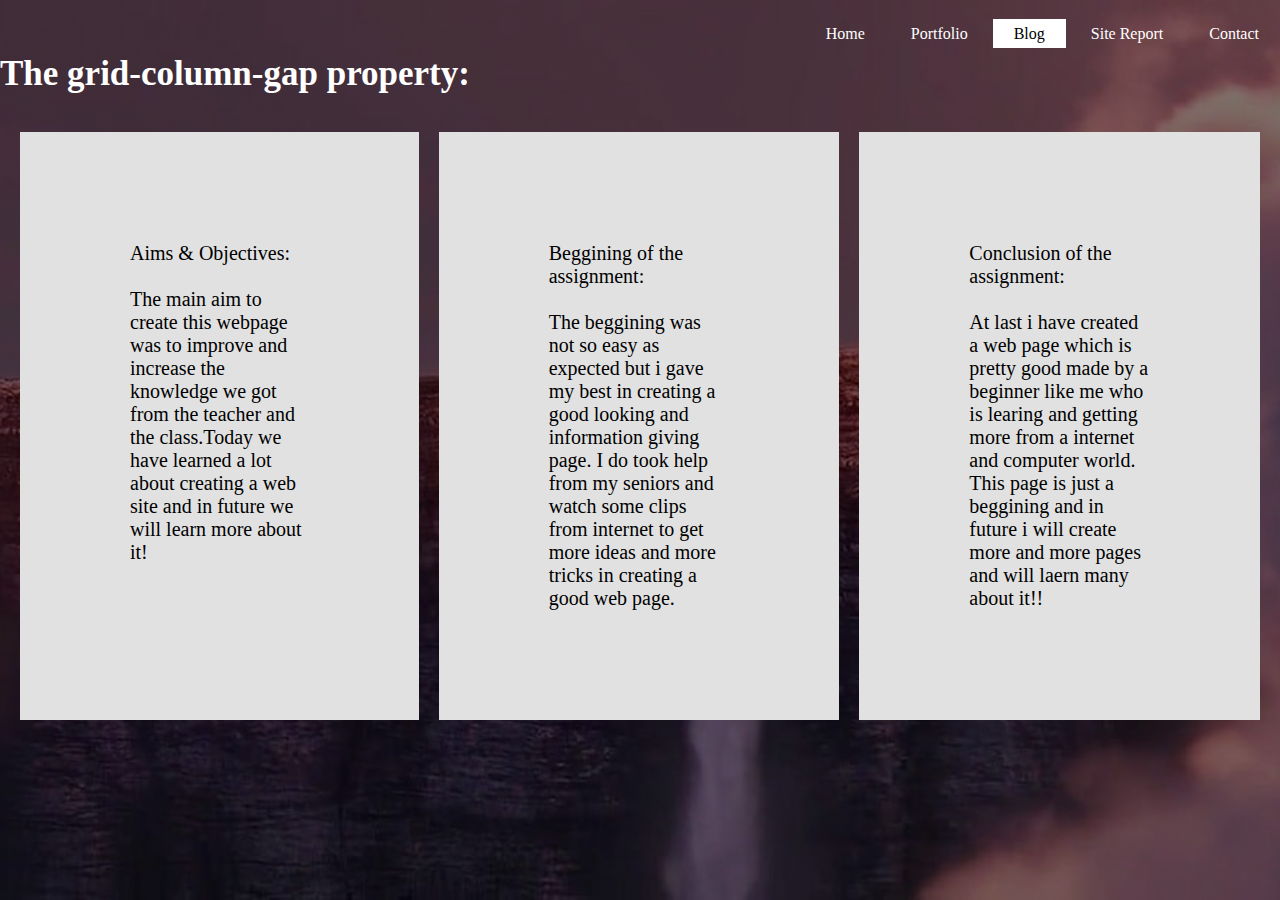
<file: blog.html>
<!DOCTYPE html>
<html>
<head>
	<title>WELCOME TO MY PAGE</title>
	<link rel="stylesheet" type="text/css" href="style.css">
</head>
<body>
<header>

<nav>
	<ul>		
	
<li><a href="index.html">Home</a></li>
<li><a href="portfolio.html">Portfolio</a></li>
<li class="active"><a href="blog.html">Blog</a></li>
<li><a href="sitereport.html">Site Report</a></li>
<li><a href="contact.html">Contact</a></li>

</ul>
<br>
<br>
<br>
<body>
	<h1> The grid-column-gap property:</h1>
	<br>
<div class="grid-container2">

<div class="grid-item1">
	Aims & Objectives: 
	<br>
	<br>
	<p>The main aim to create this webpage</p>
was to improve and increase the knowledge we got from the teacher and the class.Today we have learned a lot about creating a web site and in future we will learn more about it!</div>

<div class="grid-item1">
	Beggining of the assignment:
	<br>
	<br>
    <p>The beggining was not so easy as expected but i gave my best in creating a good looking and information giving page. I do took help from my seniors and watch some clips from internet to get more ideas and more tricks in creating a good web page.  </p>
    </div>

<div class="grid-item1">
	Conclusion of the assignment:
	<br>
	<br>
	<p>At last i have created a web page which is pretty good made by a beginner like me  who is learing and getting more from a internet and computer world. This page is just a beggining and in future i will create more and more pages and will laern many about it!!</p>
</div>
</div>
</div>

</header>
</body>
</html>
</file>
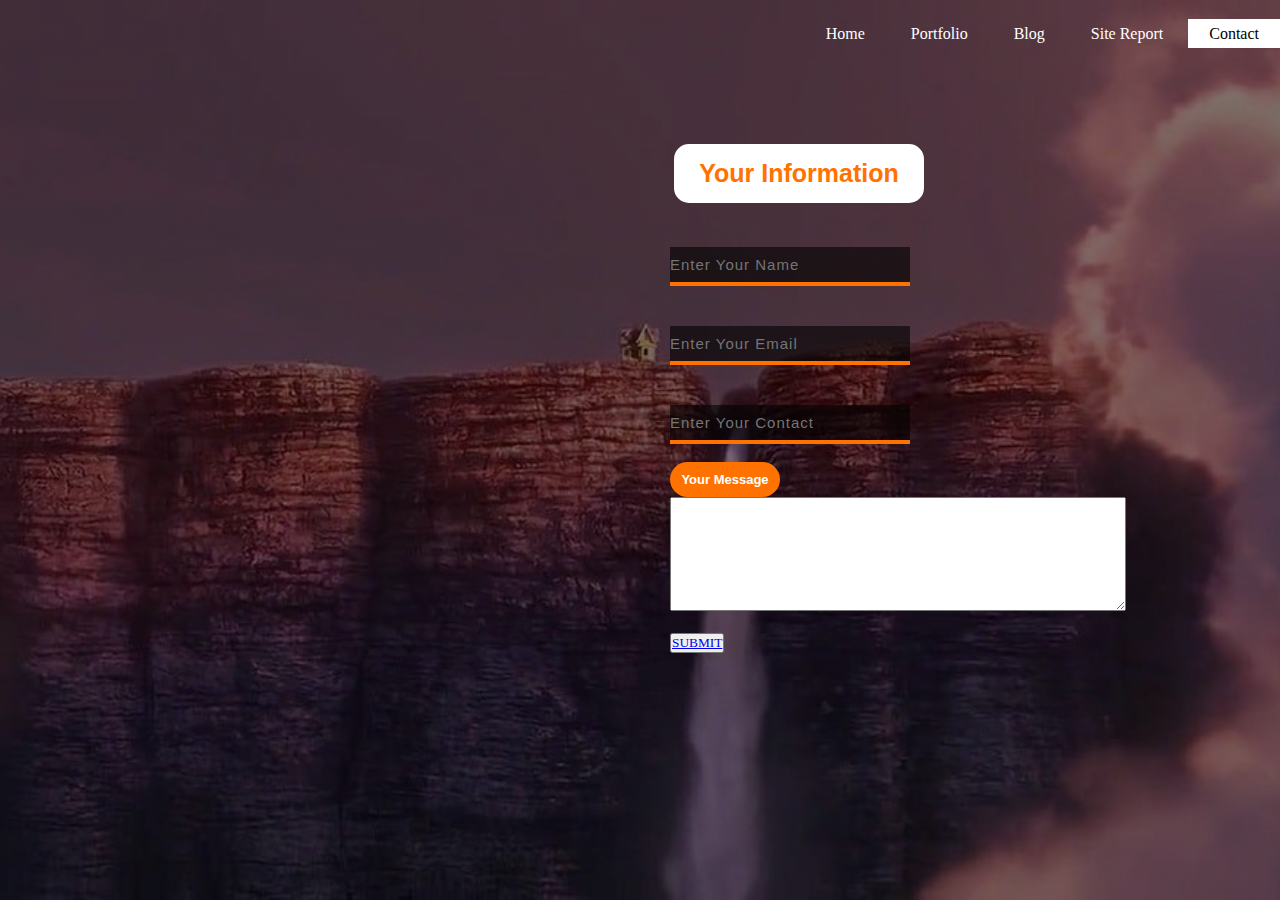
<file: contact.html>
<!DOCTYPE html>
<html>
<head>
	<title>WELCOME TO MY PAGE</title>
	<link rel="stylesheet" type="text/css" href="style.css">
</head>
<body>
<header>
	<div class="main">
		
<nav>
	<ul>		
	
<li><a href="index.html">Home</a></li>
<li><a href="portfolio.html">Portfolio</a></li>
<li><a href="blog.html">Blog</a></li>
<li><a href="sitereport.html">Site Report</a></li>
<li class="active"><a href="contact.html">Contact</a></li>

</ul>
</div>
</header>
</body>

<div class="form">
	<h2>Your Information</h2>
	<input type="Your name" name="Your name" placeholder="Enter Your Name">
	<input type="Email address" name="Email address" placeholder="Enter Your Email">
	<input type="Contact number" name="Contact Number" placeholder="Enter Your Contact">
	<br>
	<br>
	<form action="/action_page.php">
		<h3>Your Message</h3>
<textarea name="message" rows="7" cols="60"></textarea>
	<br>
	<br>
	<button class="btn"><a href="#">SUBMIT</a></button>
	
    <div class="icons">
    <a href="#"><ion-icon name="logo-facebook"></ion-icon></a>
    <a href="#"><ion-icon name="logo-instagram"></ion-icon></a>
    <a href="#"><ion-icon name="logo-google"></ion-icon></a>
    <a href="#"><ion-icon name="logo-twitter"></ion-icon></a>
    </div>
</div>
</file>
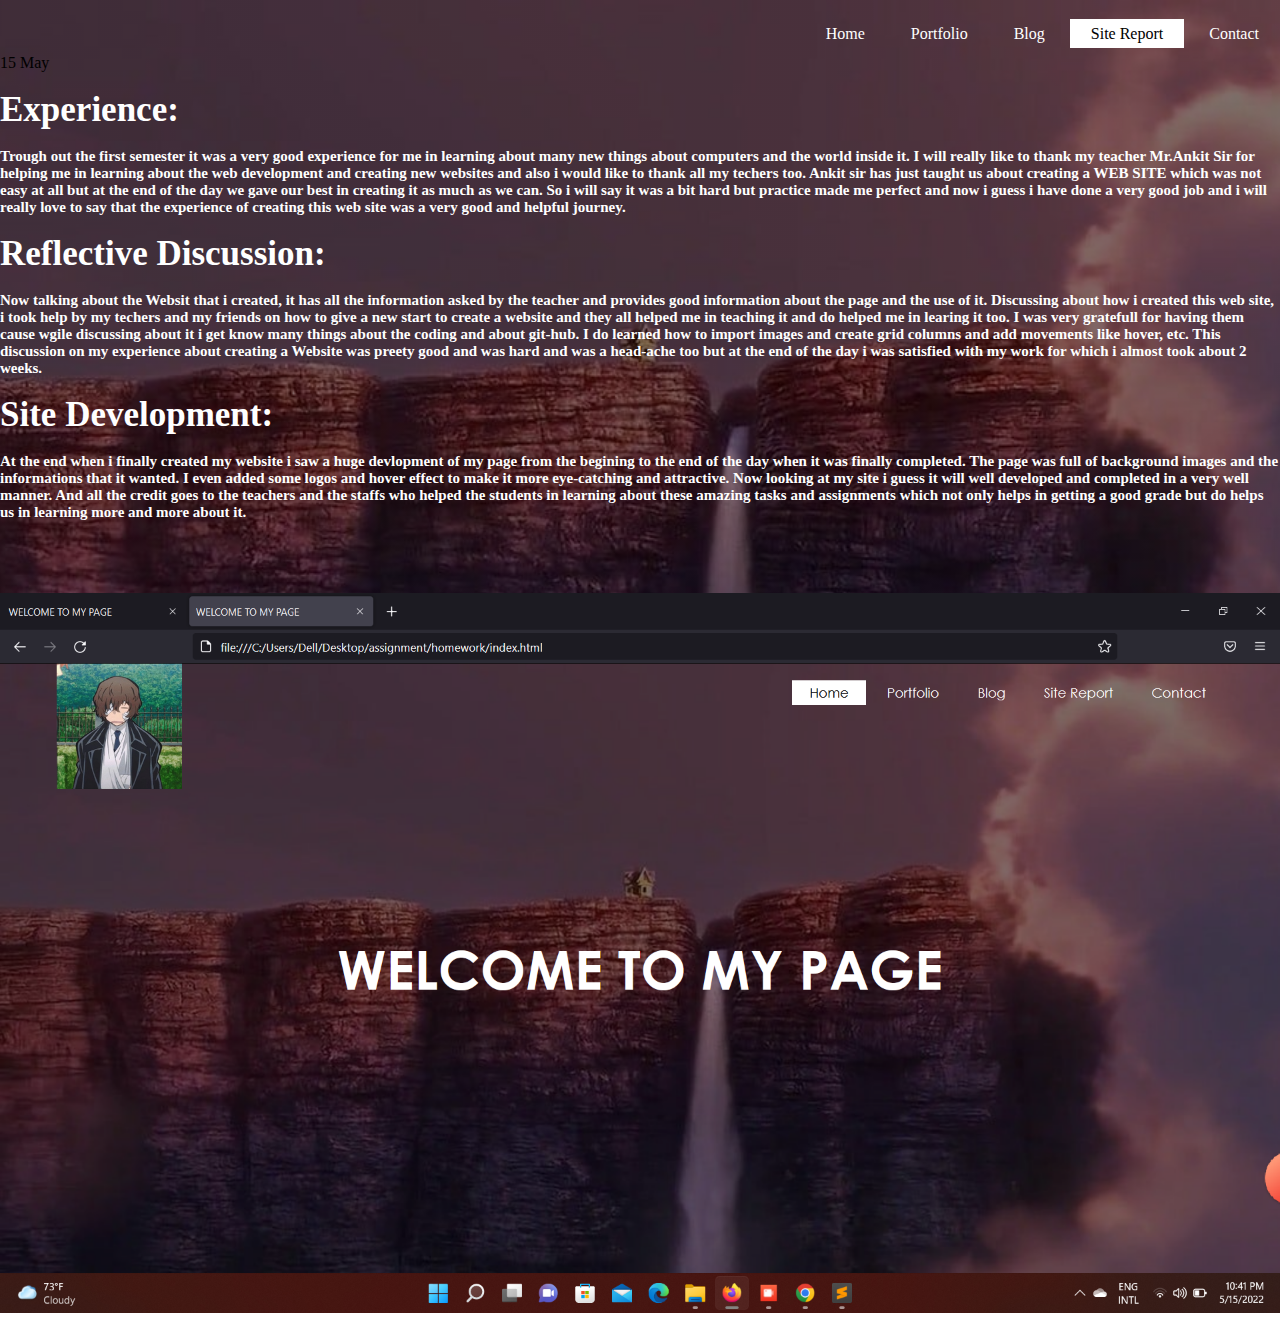
<file: sitereport.html>
<!DOCTYPE html>
<html>
<head>
	<title>WELCOME TO MY PAGE</title>
	<link rel="stylesheet" type="text/css" href="style.css">
</head>
<body>
<header>

<nav>
	<ul>		
	
<li><a href="index.html">Home</a></li>
<li><a href="portfolio.html">Portfolio</a></li>
<li><a href="blog.html">Blog</a></li>
<li class="active"><a href="sitereport.html">Site Report</a></li>
<li><a href="contact.html">Contact</a></li>

</ul>
</div>

<div class="report">
	<br>
	<br>
	<br>

	<div class="Date">15 May</div>
	<br>


	<h1>Experience:</h1>
	<br>
	<h2><p>Trough out the first semester it was a very good experience for me in learning about many new things about computers and the world inside it. I will really like to thank my teacher Mr.Ankit Sir for helping me in learning about the web development and creating new websites and also i would like to thank all my techers too. Ankit sir has just taught us about creating a WEB SITE which was not easy at all but at the end of the day we gave our best in creating it as much as we can. So i will say it was a bit hard but practice made me perfect and now i guess i have done a very good job and i will really love to say that the experience of creating this web site was a very good and helpful journey. </p></h2>
    <br>
	
	<h3>Reflective Discussion:</h3>
	<br>
	<h4><p>Now talking about the Websit that i created, it has all the information asked by the teacher and provides good information about the page and the use of it. Discussing about how i created this web site, i took help by my techers and my friends on how to give a new start to create a website and they all helped me in teaching it and do helped me in learing it too. I was very gratefull for having them cause wgile discussing about it i get know many things about the coding and about git-hub. I do learned how to import images and create grid columns and add movements like hover, etc. This discussion on my experience about creating a Website was preety good and was hard and was a head-ache too but at the end of the day i was satisfied with my work for which i almost took about 2 weeks.</p></h4>
	<br>

	<h5>Site Development:</h5>
	<br>
	<h6><p>At the end when i finally created my website i saw a huge devlopment of my page from the begining to the end of the day when it was finally completed. The page was full of background images and the informations that it wanted. I even added some logos and hover effect to make it more eye-catching and attractive. Now looking at my site i guess it will well developed and completed in a very well manner. And all the credit goes to the teachers and the staffs who helped the students in learning about these amazing tasks and assignments which not only helps in getting a good grade but do helps us in learning more and more about it. </p></h6>

	<br>
	<br>
	<br>
	<br>


	<img src="ss.png">

</div>
</div>

</header>
</body>
</html>
</file>
<file: style.css>
*{
	margin: 0;
	padding: 0;
	font-family: Century Gothic;
}
header{
	background-image:linear-gradient(rgba(0,0,0,0.5),rgba(0,0,0,0.5)), url(bg.jpg);
	height: 100vh;
	background-size: cover;
	background-position: center;
}

ul{
	float: right;
	list-style-type: none;
	margin-top: 25px;
}

ul li{
	display: inline-block;
}

ul li a{
	text-decoration: none;
	color: #fff;
	padding: 5px 20px;
	border: 1px solid transparent;
}

ul li a:hover{
	background-color: #fff;
	color: #000;
}

ul li.active a{
	background-color: #fff;
	color: #000;
}

.logo img{
	float: left;
	width: 150px;
	height: auto;
}

.main{
	max-width: 1400px;
	margin: auto;
}

.title{
	position: absolute;
	top: 50%;
	left: 50%;
	transform: translate(-50%,-50%);
}

.title h1{
	color: #fff;
	font-size: 65px;
}





.form{
	width: 100px;
	height: 50px;
	background: linear-gradient(to top, rgba(0, 0, 0, 0)50%, rgba(0, 0, 0, 0)50%);
	position: absolute;
	top: -60px;
	left: 470px;
	border-radius: 10px;
	padding: 200px;
}

.form h2{
	width: 220px;
	font-family: sans-serif;
	text-align: center;
	color: #ff7200;
	font-size: 25px;
    background-color: #fff; 
    border-radius: 15px;
    margin: 4px;
    padding: 15px;
}

.form h3{
	width: 90px;
	font-family: sans-serif;
	text-align: center;
	color: #fff;
	font-size: 13px;
    background-color: #ff7200; 
    border-radius: 20px;
    margin: 0px;
    padding: 10px;
}

.form input{
	width: 240px;
	height: 35px;
	background: linear-gradient(to top, rgba(0, 0, 0, 0.6)50%, rgba(0, 0, 0, 0.6)50%);
	border-bottom: 4px solid #ff7200;
	border-top: none;
	border-right: none;
	border-left: none;
	color: #fff;
	font-size: 15px;
	letter-spacing: 1px;
	margin-top: 40px;
	font-family: sans-serif;
}







.grid-container{
	display: grid;
	grid-column-gap: 650px;
	grid-row-gap: 100px;
	grid-template-columns: auto auto auto;
	background-color: none;

	padding:60px;

}
.grid-item{
	background: rgba(225, 225, 225, 10);
	border: 10px solid rgba(0, 0, 0, 0.6);
	padding: 100px;
	font-size: 40px;
	text align: center;
}







.grid-container2{
	display: grid;
	grid-column-gap: 20px;
	grid-row-gap: 20px;
	grid-template-columns: auto auto auto;
	background-color: none;

	padding: 20px;

}
.grid-item1{
	background-color: rgba(225, 225, 225, 10);
	border: 20px solid rgba(0, 0, 0, 0,6);
	padding: 110px;
	font-size: 20px;
	text align: center;
}






h1{
	color: #fff;
	font-size: 35px;
}


h2{
	color: #fff;
    font-size: 15px;
}

h3{
	color: #fff;
	font-size: 35px;
}

h4{
	color: #fff;
	font-size: 15px;
}

h5{
	color: #fff;
	font-size: 35px;
}

h6{
	color: #fff;
	font-size: 15px;
}

.report img{
	position: relative;
	width: 100%;
}
</file>
